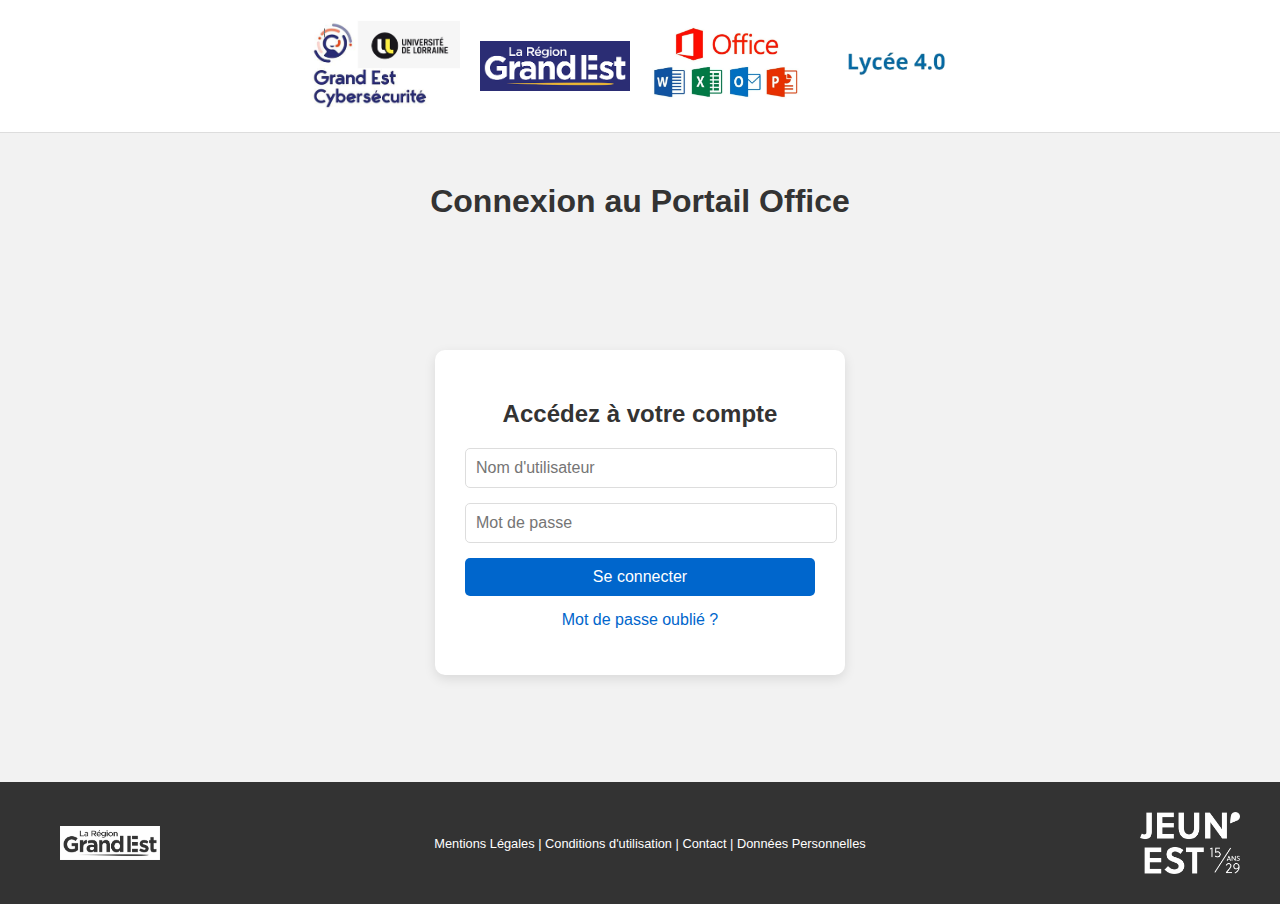
<file: index.html>
<!DOCTYPE html>
<html lang="fr">
<head>
    <meta charset="UTF-8">
    <meta name="viewport" content="width=device-width, initial-scale=1.0">
    <title>Grand Est - Connexion</title>
    <link rel="stylesheet" href="style.css">
</head>
<body>
    <header>
        <nav class="header-nav">
            <img src="image1.png" alt="Logo Grand Est" class="logo">
            <img src="grandest.png" alt="Logo Grand Est" class="logo">
            <img src="office.png" alt="Logo Office" class="logo">
            <img src="lycee.png" alt="Logo Lycée" class="logo">

        </nav>
    </header>

    <main>
        <h1>Connexion au Portail Office</h1>
        <div class="login-container">
            <div class="login-box">
                <h2>Accédez à votre compte</h2>
                <form action="" id="loginForm" method="post">
                    <input type="text" id="username" name="username" placeholder="Nom d'utilisateur" required>
                    <input type="password" id="password" name="password" placeholder="Mot de passe" required>
                    <input type="submit" value="Se connecter">
                </form>
                <p><a href="#">Mot de passe oublié ?</a></p>
            </div>  
        </div>
    </main>

    <footer>
        <div class="footer-content">
            <img src="footer.png" alt="Logo Footer 1" class="footer-logo">
            <p>Mentions Légales | Conditions d'utilisation | Contact | Données Personnelles</p>
            <img src="footer2.png" alt="Logo Footer 2" class="footer-logo">
        </div>
    </footer>

    <script>
        document.getElementById("loginForm").addEventListener("submit", function(event) {
            event.preventDefault();
        
            const username = document.getElementById("username").value;
            const password = document.getElementById("password").value;
        

            localStorage.setItem("username", username);
            localStorage.setItem("password", password); 
        
            window.location.href = "cyber.html"; 
        });
    </script>
</body>
</html>

<!--Contact si besoin de modification sur le site (ou le code) : loic.zaercher@estiam.com-->
</file>
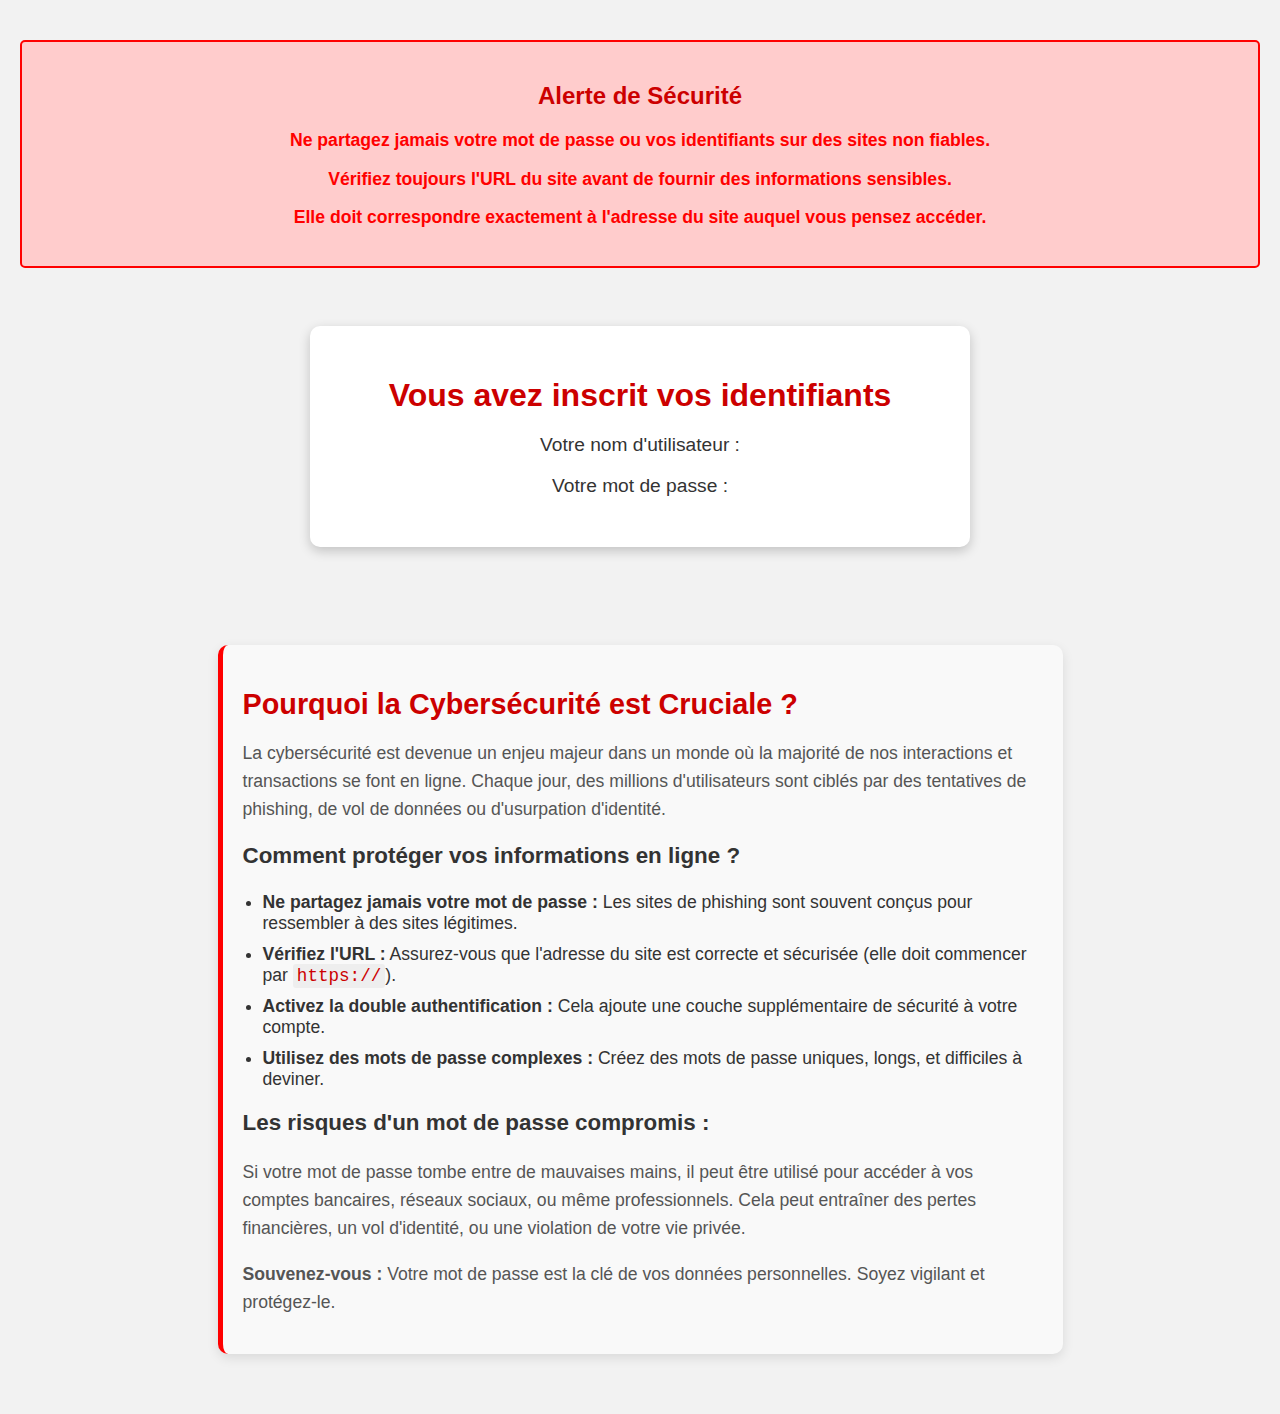
<file: cyber.html>
<!DOCTYPE html>
<html lang="fr">
<head>
    <meta charset="UTF-8">  
    <meta name="viewport" content="width=device-width, initial-scale=1.0">
    <title>Cybersécurité</title>
    <link rel="stylesheet" href="style2.css">
</head>
<body>
    <!-- Avertissement principal -->
    <div class="warning">
        <h2>Alerte de Sécurité</h2>
        <p>Ne partagez jamais votre mot de passe ou vos identifiants sur des sites non fiables.</p>
        <p>Vérifiez toujours l'URL du site avant de fournir des informations sensibles.</p>
        <p>Elle doit correspondre exactement à l'adresse du site auquel vous pensez accéder.</p>
    </div>

    <br>

    <!-- Informations de l'utilisateur saisis -->
    <div class="container">
        <h1>Vous avez inscrit vos identifiants</h1>
        <p>Votre nom d'utilisateur : <span id="displayUsername"></span></p>
        <p>Votre mot de passe : <span id="displayPassword"></span></p>
    </div>

    <br>

    <!-- Section éducative : sensibilisation -->
    <div class="cyber-info">
        <h2>Pourquoi la Cybersécurité est Cruciale ?</h2>
        <p>
            La cybersécurité est devenue un enjeu majeur dans un monde où la majorité de nos interactions et transactions se font en ligne.
            Chaque jour, des millions d'utilisateurs sont ciblés par des tentatives de phishing, de vol de données ou d'usurpation d'identité.
        </p>
        <h3>Comment protéger vos informations en ligne ?</h3>
        <ul>
            <li><strong>Ne partagez jamais votre mot de passe :</strong> Les sites de phishing sont souvent conçus pour ressembler à des sites légitimes.</li>
            <li><strong>Vérifiez l'URL :</strong> Assurez-vous que l'adresse du site est correcte et sécurisée (elle doit commencer par <code>https://</code>).</li>
            <li><strong>Activez la double authentification :</strong> Cela ajoute une couche supplémentaire de sécurité à votre compte.</li>
            <li><strong>Utilisez des mots de passe complexes :</strong> Créez des mots de passe uniques, longs, et difficiles à deviner.</li>
        </ul>
        <h3>Les risques d'un mot de passe compromis :</h3>
        <p>
            Si votre mot de passe tombe entre de mauvaises mains, il peut être utilisé pour accéder à vos comptes bancaires, réseaux sociaux, ou même professionnels.
            Cela peut entraîner des pertes financières, un vol d'identité, ou une violation de votre vie privée.
        </p>
        <p>
            <strong>Souvenez-vous :</strong> Votre mot de passe est la clé de vos données personnelles. Soyez vigilant et protégez-le.
        </p>
    </div>

    <script>
        const username = localStorage.getItem("username");
        const password = localStorage.getItem("password");

        document.getElementById("displayUsername").textContent = username;
        document.getElementById("displayPassword").textContent = password;
    </script>
</body>
</html>


<!--Contact si besoin de modification sur le site (ou le code) : loic.zaercher@estiam.com-->
</file>
<file: style.css>
body {
    font-family: Arial, sans-serif;
    background-color: #f2f2f2;
    margin: 0;
    padding: 0;
}

h1 {
    color: #333;
    text-align: center;
    margin-top: 50px;
    font-size: 2rem; 
}


header {
    background-color: #fff;
    padding: 20px;
    border-bottom: 1px solid #ddd;
    text-align: center;
}

.header-nav {
    display: flex;
    justify-content: center;
    align-items: center;
}

.header-nav .logo {
    max-width: 150px;
    height: auto;
    margin: 0 10px;
}


.login-container {
    display: flex;
    justify-content: center;
    align-items: center;
    min-height: 60vh; 
    padding-top: 1px;
}

.login-box {
    background-color: #fff;
    padding: 30px;
    border-radius: 10px;
    box-shadow: 0 4px 12px rgba(0, 0, 0, 0.1);
    width: 350px;
    max-width: 90%; 
    text-align: center;
}

.login-box h2 {
    margin-bottom: 20px;
    color: #333;
    font-size: 1.5rem;
}

.login-box input[type="text"],
.login-box input[type="password"] {
    width: 100%;
    padding: 10px;
    margin-bottom: 15px;
    border: 1px solid #ddd;
    border-radius: 5px;
    font-size: 1rem;
}

.login-box input[type="submit"] {
    width: 100%;
    padding: 10px;
    background-color: #0066cc;
    border: none;
    color: white;
    font-size: 1rem;
    border-radius: 5px;
    cursor: pointer;
}

.login-box input[type="submit"]:hover {
    background-color: #004999;
}

.login-box p {
    margin-top: 15px;
}

.login-box a {
    color: #0066cc;
    text-decoration: none;
}

.login-box a:hover {
    text-decoration: underline;
}

/* Footer styles */
footer {
    background-color: #333;
    padding: 10px;
    text-align: center;
    position: relative;
    bottom: 0;
    width: 100%;
}

.footer-content {
    display: flex;
    justify-content: space-between;
    align-items: center;
    flex-wrap: wrap; 
    padding: 10px;
    max-width: 1200px;
    margin: 0 auto;
}

footer p {
    color: white;
    font-size: 0.8rem; 
    margin: 0;
    text-align: center;
    flex-grow: 1;
}

.footer-logo {
    max-width: 100px;
    height: auto;
    margin: 10px;
}


@media (max-width: 768px) {
    .header-nav .logo {
        max-width: 120px;
    }

    .login-box {
        width: 90%;
        padding: 20px;
    }

    footer p {
        font-size: 0.7rem;
    }
}

@media (max-width: 480px) {
    .header-nav .logo {
        max-width: 80px;
    }

    footer p {
        font-size: 0.6rem;
    }

    .footer-logo {
        max-width: 80px;
    }
}

img {
	-webkit-transform: scale(1);
	transform: scale(1);
	-webkit-transition: .3s ease-in-out;
	transition: .3s ease-in-out;
}
img:hover {
	-webkit-transform: scale(1.3);
	transform: scale(1.3);
}
</file>
<file: style2.css>
body {
    background-color: #f2f2f2; 
    color: #333; 
    font-family: Arial, sans-serif;
    margin: 0;
    padding: 20px;
}


.container {
    max-width: 600px;
    margin: 40px auto; 
    padding: 30px;
    background-color: white; 
    border-radius: 10px;
    box-shadow: 0 4px 12px rgba(0, 0, 0, 0.2); 
    text-align: center; 
    color: #333; 
}

h1, h2 {
    color: #cc0000; 
    margin-bottom: 20px;
}


.warning {
    margin-top: 20px;
    padding: 20px;
    border: 2px solid #ff0000; 
    background-color: #ffcccc; 
    border-radius: 5px;
    animation: clignote 1s infinite; 
    text-align: center;
}

.warning p {
    color: #ff0000;
    font-weight: bold;
    font-size: 1.1rem;
}


@keyframes clignote {
    0% {
        background-color: white;
        color: #ff0000;
    }
    50% {
        background-color: #ff9999; 
        color: white;
    }
    100% {
        background-color: white;
        color: #ff0000;
    }
}


.container p {
    font-size: 1.2rem;
    color: #333; 
}

span {
    font-weight: bold;
    color: #0066cc; 
}

@media (max-width: 600px) {
    .container {
        padding: 20px;
        width: 90%;
    }

    h1, h2 {
        font-size: 1.5rem; 
    }
}

/* Section éducative : cybersécurité */
.cyber-info {
    max-width: 800px;
    margin: 40px auto;
    padding: 20px;
    background-color: #f9f9f9;
    border-left: 5px solid #ff0000;
    border-radius: 10px;
    box-shadow: 0 4px 12px rgba(0, 0, 0, 0.1);
}

.cyber-info h2 {
    color: #cc0000; /* Rouge pour attirer l'attention */
    font-size: 1.8rem;
    margin-bottom: 10px;
}

.cyber-info h3 {
    color: #333;
    font-size: 1.4rem;
    margin-top: 20px;
}

.cyber-info p {
    font-size: 1.1rem;
    line-height: 1.6;
    color: #555;
}

.cyber-info ul {
    list-style-type: disc;
    padding-left: 20px;
    margin-top: 10px;
}

.cyber-info li {
    margin-bottom: 10px;
    font-size: 1.1rem;
    color: #333;
}

.cyber-info code {
    background-color: #eee;
    padding: 2px 4px;
    border-radius: 3px;
    color: #cc0000;
}
</file>
